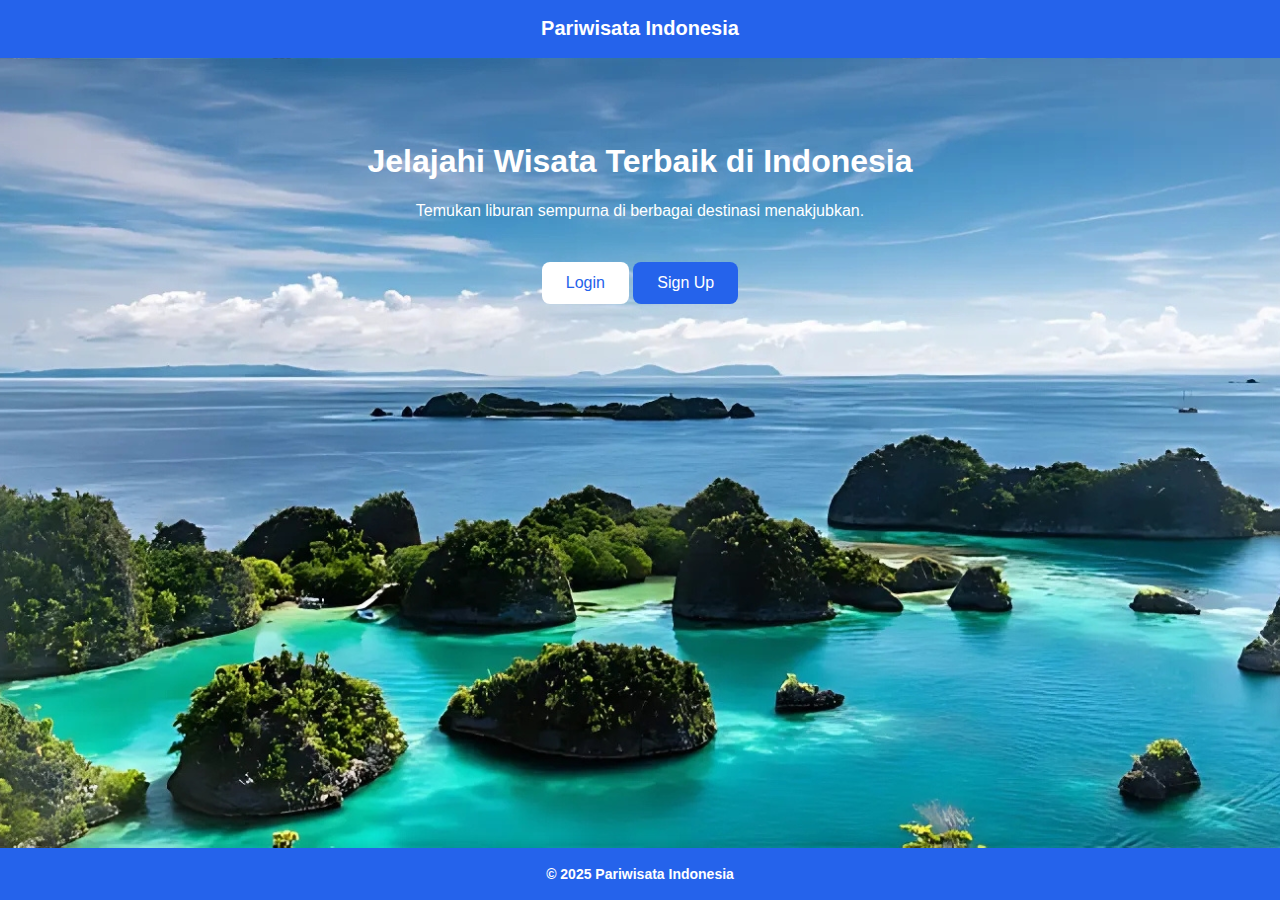
<file: index.html>
<!DOCTYPE html>
<html lang="id">
<head>
    <meta charset="UTF-8">
    <meta name="viewport" content="width=device-width, initial-scale=1.0">
    <title>Pariwisata Indonesia</title>
    <link rel="stylesheet" href="./css/index.css">
</head>
<body>
    <header>
        <h1>Pariwisata Indonesia</h1>
    </header>

    <section class="hero">
        <h1>Jelajahi Wisata Terbaik di Indonesia</h1>
        <p>Temukan liburan sempurna di berbagai destinasi menakjubkan.</p>
        
        <br>
        <a href="login.html" class="btn" style="background-color: white; color: #2563eb; margin-top: 8px;">Login</a>
        <a href="signup.html" class="btn" style="margin-top: 8px;">Sign Up</a>
    </section>

    <footer class="footer">
        <p>&copy; 2025 Pariwisata Indonesia</p>
    </footer>
</body>
</html>
</file>
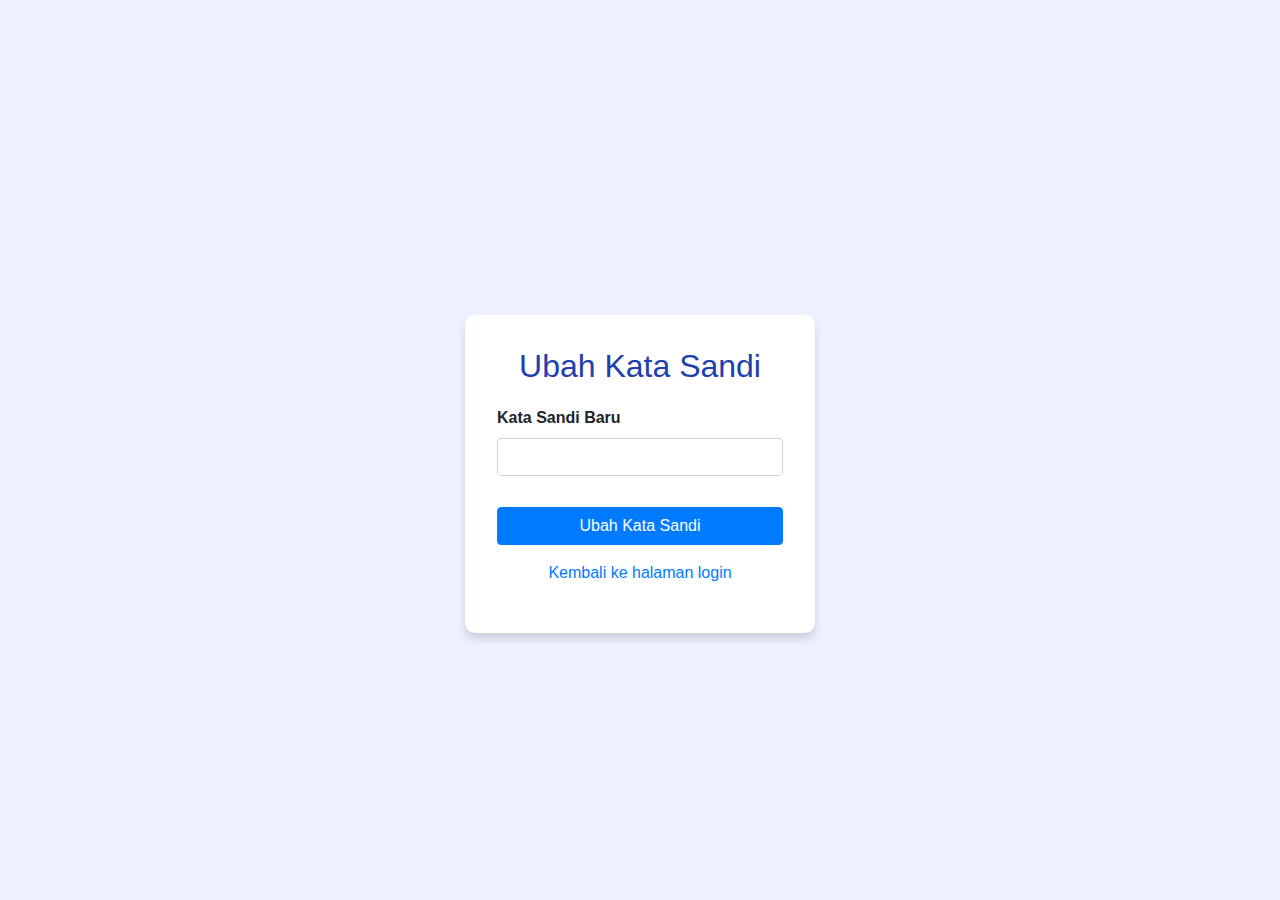
<file: change_password.html>
<!DOCTYPE html>
<html lang="id">
<head>
    <meta charset="UTF-8">
    <meta name="viewport" content="width=device-width, initial-scale=1.0">
    <title>Ubah Kata Sandi</title>
    <link rel="stylesheet" href="https://cdnjs.cloudflare.com/ajax/libs/bootstrap/4.5.2/css/bootstrap.min.css">
    <link rel="stylesheet" href="./css/resetpw.css">  
</head>
<body>
    <div class="container mt-5">
        <h2>Ubah Kata Sandi</h2>

        <!-- Form dummy -->
        <form onsubmit="event.preventDefault(); window.location.href='login.html';">
            <div class="form-group">
                <label for="new_password">Kata Sandi Baru</label>
                <input type="password" class="form-control" id="new_password" name="new_password" required>
            </div>

            <button type="submit" class="btn btn-primary">Ubah Kata Sandi</button>
        </form>

        <p class="mt-3"><a href="login.html">Kembali ke halaman login</a></p>
    </div>

    <script src="https://code.jquery.com/jquery-3.5.1.slim.min.js"></script>
    <script src="https://cdn.jsdelivr.net/npm/@popperjs/core@2.5.2/dist/umd/popper.min.js"></script>
    <script src="https://cdnjs.cloudflare.com/ajax/libs/bootstrap/4.5.2/js/bootstrap.min.js"></script>
</body>
</html>
</file>
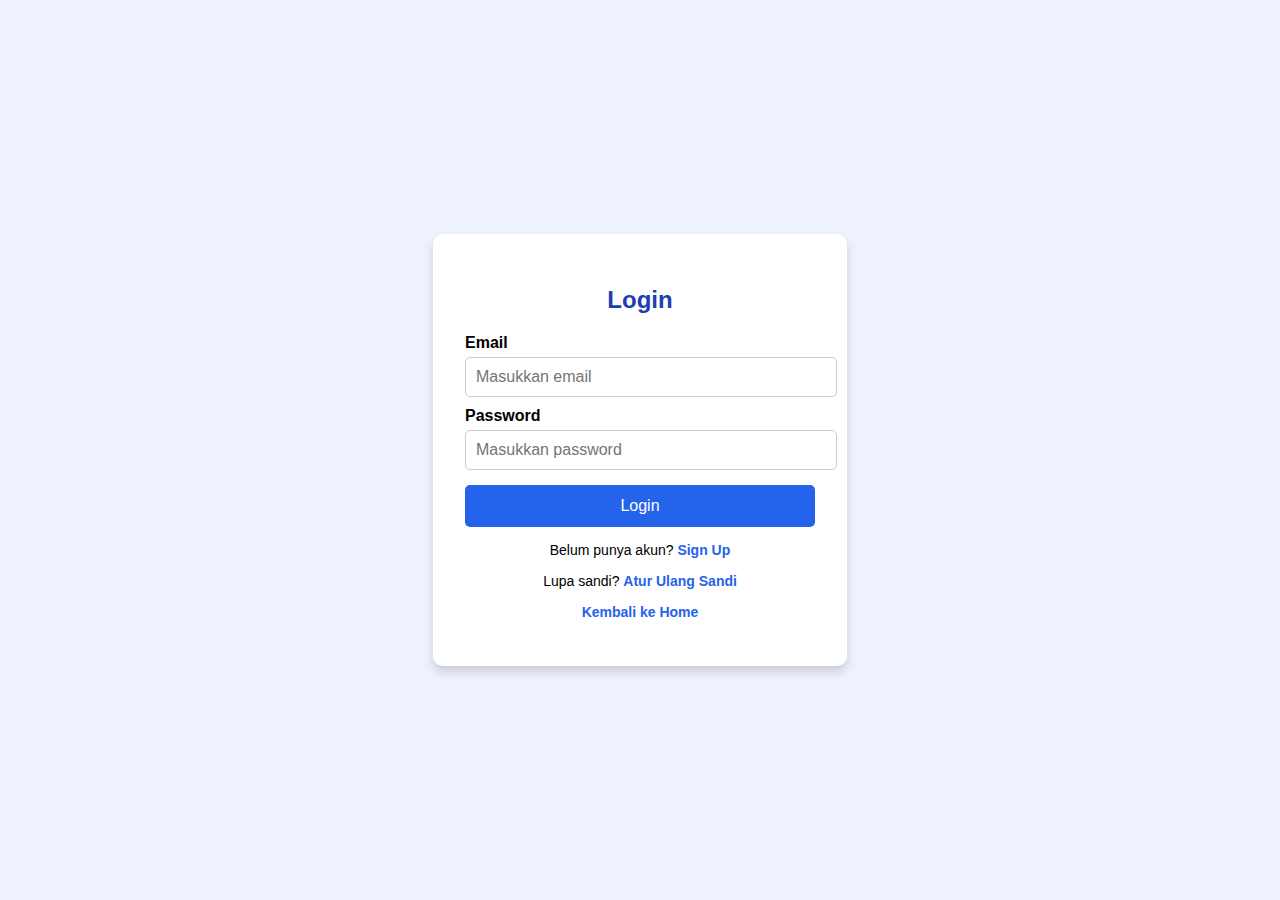
<file: login.html>
<!DOCTYPE html>
<html lang="id">

<head>
    <meta charset="UTF-8">
    <meta name="viewport" content="width=device-width, initial-scale=1.0">
    <title>Login</title>
    <link rel="stylesheet" href="./css/login.css"> 
</head>

<body>
    <div class="container">
        <h2>Login</h2>
        
        <!-- Ubah form jadi dummy (tidak mengirim ke server) -->
        <form onsubmit="event.preventDefault(); window.location.href='wireframe1.html';">
            <label for="email">Email</label>
            <input type="email" id="email" name="email" placeholder="Masukkan email" required>
            
            <label for="password">Password</label>
            <input type="password" id="password" name="password" placeholder="Masukkan password" required>
            
            <!-- Tombol login langsung trigger redirect -->
            <button type="submit">Login</button>
        </form>
         
        <p>Belum punya akun? <a href="signup.html">Sign Up</a></p>
        <p>Lupa sandi? <a href="resetpw.html">Atur Ulang Sandi</a></p>
        <p><a href="index.html">Kembali ke Home</a></p>
    </div>
</body>

</html>
</file>
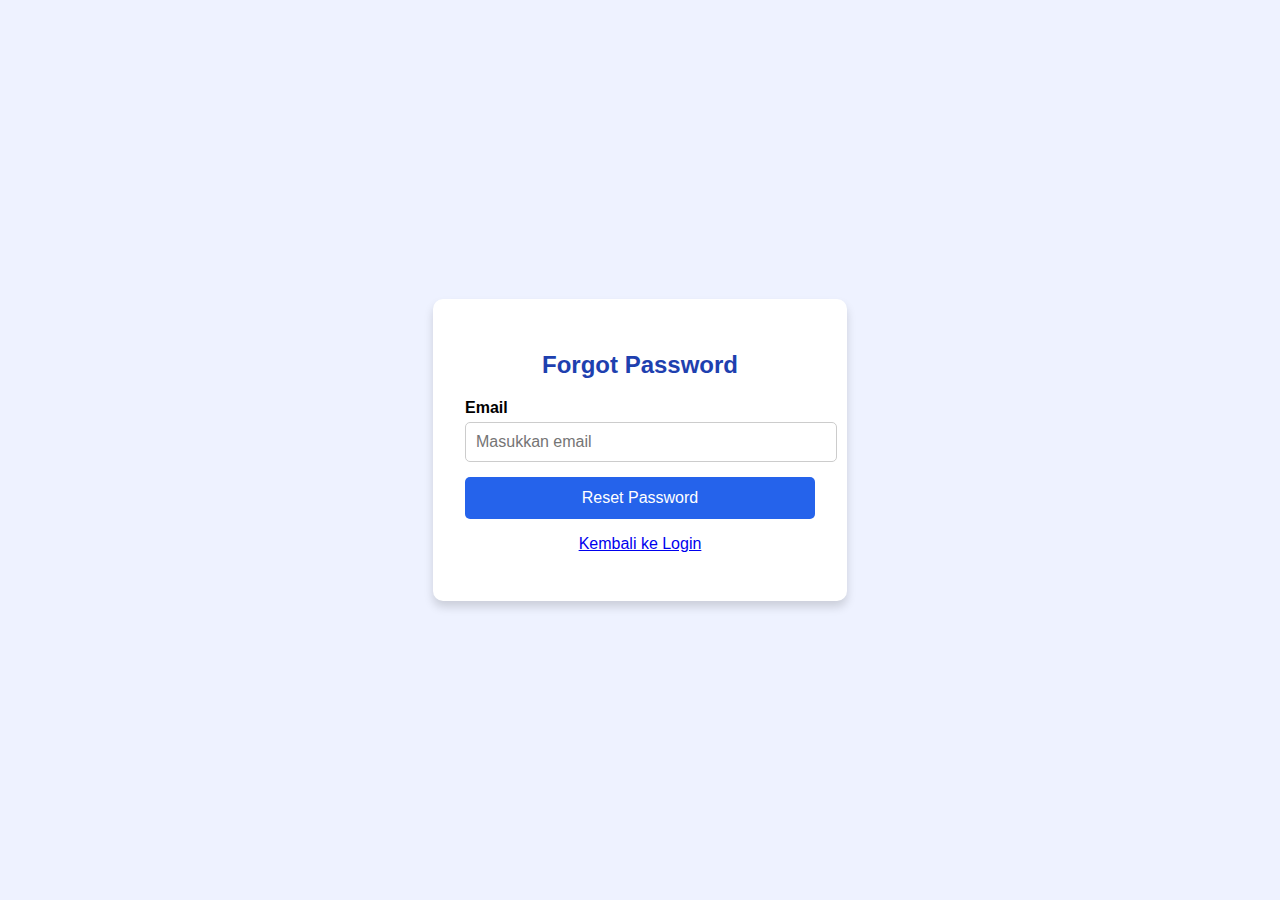
<file: resetpw.html>
<!DOCTYPE html>
<html lang="id">

<head>
    <meta charset="UTF-8">
    <meta name="viewport" content="width=device-width, initial-scale=1.0">
    <title>Forgot Password</title>
    <link rel="stylesheet" href="./css/resetpw.css">    
</head>

<body>
    <div class="container">
        <h2>Forgot Password</h2>

        <form onsubmit="event.preventDefault(); window.location.href='verify_code.html';">
            <label for="email">Email</label>
            <input type="email" id="email" name="email" placeholder="Masukkan email" required>
            <button type="submit">Reset Password</button>
        </form>
        
        <p><a href="login.html">Kembali ke Login</a></p>
    </div>
</body>

</html>
</file>
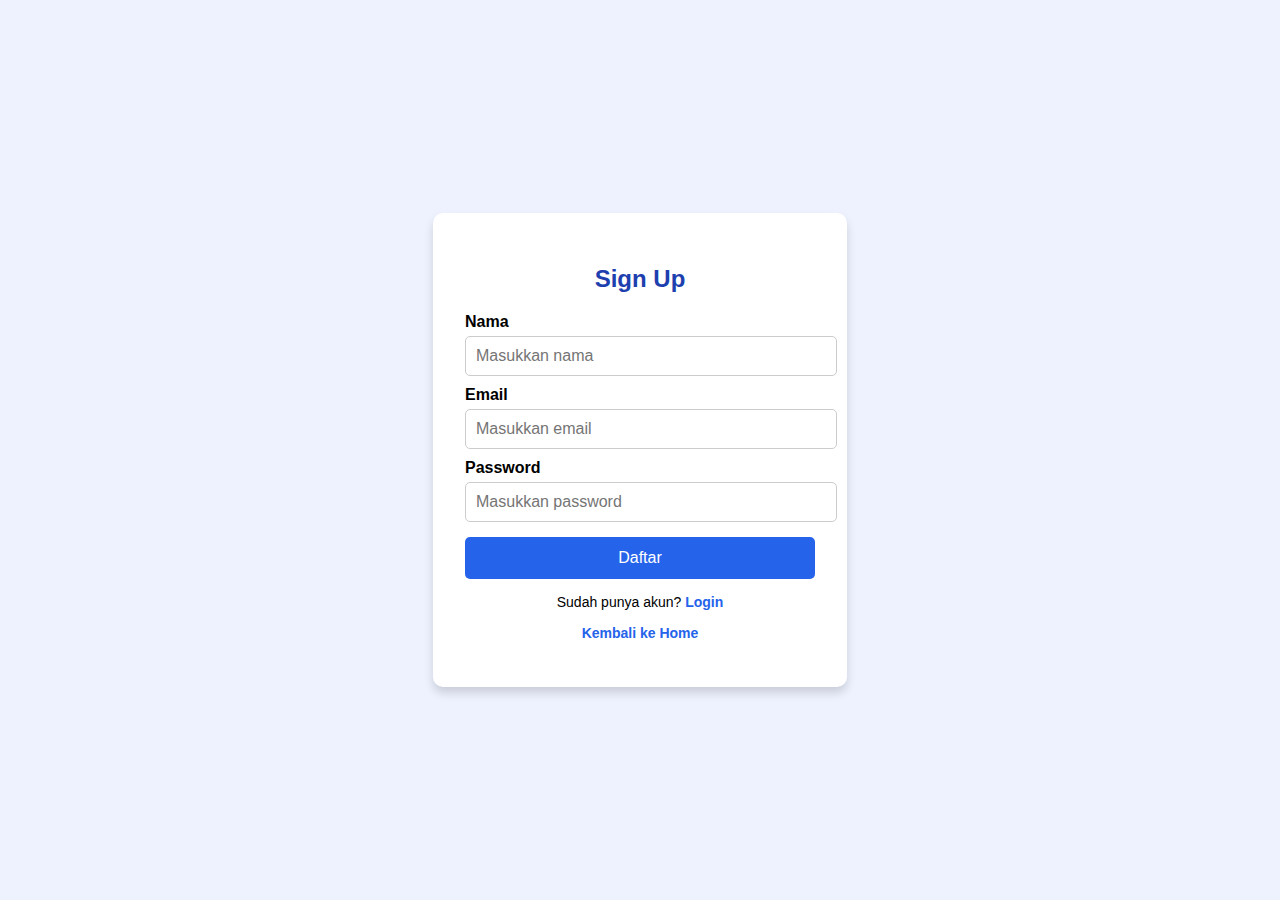
<file: signup.html>
<!DOCTYPE html>
<html lang="id">

<head>
    <meta charset="UTF-8">
    <meta name="viewport" content="width=device-width, initial-scale=1.0">
    <title>Sign Up</title>
    <link rel="stylesheet" href="./css/signup.css">
</head>

<body> 
    <div class="container">
        <h2>Sign Up</h2>

        <form onsubmit="event.preventDefault(); window.location.href='login.html';">
            <label for="name">Nama</label>
            <input type="text" id="name" name="name" placeholder="Masukkan nama" required>
            
            <label for="email">Email</label>
            <input type="email" id="email" name="email" placeholder="Masukkan email" required>
            
            <label for="password">Password</label>
            <input type="password" id="password" name="password" placeholder="Masukkan password" required>
            
            <button type="submit">Daftar</button>
        </form>
        
        <p>Sudah punya akun? <a href="login.html">Login</a></p>
        <p><a href="index.html">Kembali ke Home</a></p>
    </div>

</body>

</html>
</file>
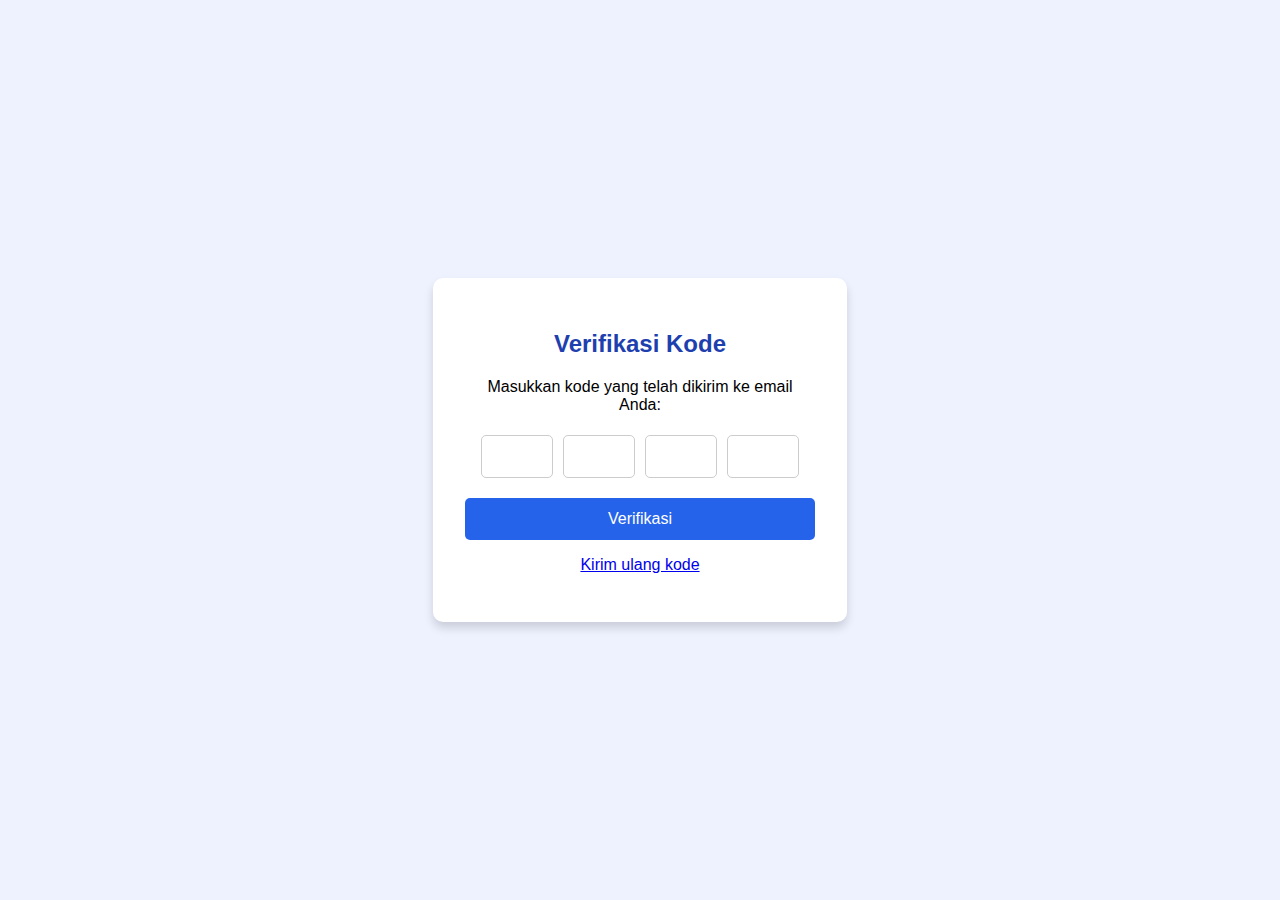
<file: verify_code.html>
<!DOCTYPE html>
<html lang="id">

<head>
    <meta charset="UTF-8">
    <meta name="viewport" content="width=device-width, initial-scale=1.0">
    <title>Verifikasi Kode</title>
    <link rel="stylesheet" href="./css/verify_code.css">
</head>

<body>
    <div class="container">
        <h2>Verifikasi Kode</h2>

        <p>Masukkan kode yang telah dikirim ke email Anda:</p>

        <form onsubmit="event.preventDefault(); window.location.href='change_password.html';">
            <div class="code-container">
                <input type="tel" maxlength="1" class="code-input" name="code" required>
                <input type="tel" maxlength="1" class="code-input" name="code" required>
                <input type="tel" maxlength="1" class="code-input" name="code" required>
                <input type="tel" maxlength="1" class="code-input" name="code" required>
            </div>
            <button type="submit">Verifikasi</button>
        </form>        
        
        <p id="message"></p>
        <p><a href="resetpw.html">Kirim ulang kode</a></p>
    </div>
</body>

</html>
</file>
<file: css/index.css>
html, body {
    height: 100%;
    margin: 0;
    display: flex;
    flex-direction: column;
    background-color: #f3f4f6;
    color: #1f2937;
    font-family: Arial, sans-serif;
    text-align: center;
}


header {
    background-color: #2563eb;
    color: white;
    padding: 4px 8px; /* Kurangi padding agar lebih kecil */
    text-align: center;
    font-size: 10px; /* Kurangi ukuran font */
    font-weight: bold;
    box-shadow: 0px 4px 10px rgba(0, 0, 0, 0.1);
}


.hero {
    flex: 1; 
    padding: 64px 16px;
    background-image: url('../background.jpg'); 
    background-size: cover; 
    background-position: center;
    color: white;
}

.btn {
    display: inline-block;
    margin-top: 16px;
    padding: 12px 24px;
    background-color: #2563eb;
    color: white;
    text-decoration: none;
    border-radius: 8px;
}
.btn:hover {
    background-color: #1e40af;
}


.footer {
   background-color: #2563eb;
    color: white;
    padding: 4px 8px; /* Kurangi padding agar lebih kecil */
    text-align: center;
    font-size: 14px; 
    font-weight: bold;
    box-shadow: 0px -4px 10px rgba(0, 0, 0, 0.1);
    position: relative;
}
</file>
<file: css/login.css>
body {
    background-color: #eef2ff;
    display: flex;
    align-items: center;
    justify-content: center;
    min-height: 100vh;
    font-family: 'Arial', sans-serif;
    margin: 0;
}

.container {
    background-color: white;
    padding: 32px;
    border-radius: 10px;
    box-shadow: 0 6px 10px rgba(0, 0, 0, 0.15);
    width: 350px;
    text-align: center;
}

h2 {
    color: #1e40af;
    margin-bottom: 20px;
}

label {
    display: block;
    text-align: left;
    font-weight: bold;
    margin-top: 10px;
}

input {
    width: 100%;
    padding: 10px;
    margin-top: 5px;
    border: 1px solid #ccc;
    border-radius: 5px;
    font-size: 16px;
}

button {
    width: 100%;
    padding: 12px;
    margin-top: 15px;
    background-color: #2563eb;
    color: white;
    border: none;
    border-radius: 5px;
    font-size: 16px;
    cursor: pointer;
    transition: background-color 0.3s;
}

button:hover {
    background-color: #1e40af;
}

p {
    margin-top: 15px;
    font-size: 14px;
}

a {
    color: #2563eb;
    text-decoration: none;
    font-weight: bold;
}

a:hover {
    text-decoration: underline;
}


.flash-messages {
    list-style: none;
    padding: 0;
}

.flash {
    padding: 10px;
    margin-bottom: 10px;
    border-radius: 5px;
    color: rgb(0, 0, 0);
}

.flash.success {
    background-color: #2563eb;
}

.flash.error {
    background-color: #dc3545;
}

.flash.warning {
    background-color: #ffc107;
    color: black;
}
</file>
<file: css/signup.css>
body {
    background-color: #eef2ff;
    display: flex;
    align-items: center;
    justify-content: center;
    min-height: 100vh;
    font-family: 'Arial', sans-serif;
    margin: 0;
}

.container {
    background-color: white;
    padding: 32px;
    border-radius: 10px;
    box-shadow: 0 6px 10px rgba(0, 0, 0, 0.15);
    width: 350px;
    text-align: center;
}

h2 {
    color: #1e40af;
    margin-bottom: 20px;
}

label {
    display: block;
    text-align: left;
    font-weight: bold;
    margin-top: 10px;
}

input {
    width: 100%;
    padding: 10px;
    margin-top: 5px;
    border: 1px solid #ccc;
    border-radius: 5px;
    font-size: 16px;
}

button {
    width: 100%;
    padding: 12px;
    margin-top: 15px;
    background-color: #2563eb;
    color: white;
    border: none;
    border-radius: 5px;
    font-size: 16px;
    cursor: pointer;
    transition: background-color 0.3s;
}

button:hover {
    background-color: #1e40af;
}

p {
    margin-top: 15px;
    font-size: 14px;
}

a {
    color: #2563eb;
    text-decoration: none;
    font-weight: bold;
}

a:hover {
    text-decoration: underline;
}


.flash-messages {
    list-style: none;
    padding: 0;
}

.flash {
    padding: 10px;
    margin-bottom: 10px;
    border-radius: 5px;
    color: rgb(0, 0, 0);
}

.flash.success {
    background-color: #2563eb;
}

.flash.error {
    background-color: #dc3545;
}

.flash.warning {
    background-color: #ffc107;
    color: black;
}
</file>
<file: css/verify_code.css>
body {
    background-color: #eef2ff;
    display: flex;
    align-items: center;
    justify-content: center;
    min-height: 100vh;
    font-family: 'Arial', sans-serif;
    margin: 0;
}
.container {
    background-color: white;
    padding: 32px;
    border-radius: 10px;
    box-shadow: 0 6px 10px rgba(0, 0, 0, 0.15);
    width: 350px;
    text-align: center;
}
h2 {
    color: #1e40af;
    margin-bottom: 20px;
}
input {
    width: 50px;
    padding: 10px;
    margin: 5px;
    text-align: center;
    font-size: 18px;
    border: 1px solid #ccc;
    border-radius: 5px;
}
.code-container {
    display: flex;
    justify-content: center;
}
button {
    width: 100%;
    padding: 12px;
    margin-top: 15px;
    background-color: #2563eb;
    color: white;
    border: none;
    border-radius: 5px;
    font-size: 16px;
    cursor: pointer;
    transition: background-color 0.3s;
}
button:hover {
    background-color: #1e40af;
}
.message {
    font-size: 18px;
    margin-top: 15px;
}
.success {
    color: green;
}
.error {
    color: red;
}

.flash-messages {
    list-style: none;
    padding: 0;
}

.flash {
    padding: 10px;
    margin-bottom: 10px;
    border-radius: 5px;
    color: rgb(0, 0, 0);
}

.flash.success {
    background-color: #2563eb;
}

.flash.error {
    background-color: #dc3545;
}

.flash.warning {
    background-color: #ffc107;
    color: black;
}
</file>
<file: css/resetpw.css>
body {
    background-color: #eef2ff;
    display: flex;
    align-items: center;
    justify-content: center;
    min-height: 100vh;
    font-family: 'Arial', sans-serif;
    margin: 0;
}
.container {
    background-color: white;
    padding: 32px;
    border-radius: 10px;
    box-shadow: 0 6px 10px rgba(0, 0, 0, 0.15);
    width: 350px;
    text-align: center;
}
h2 {
    color: #1e40af;
    margin-bottom: 20px;
}
label {
    display: block;
    text-align: left;
    font-weight: bold;
    margin-top: 10px;
}
input {
    width: 100%;
    padding: 10px;
    margin-top: 5px;
    border: 1px solid #ccc;
    border-radius: 5px;
    font-size: 16px;
}
button {
    width: 100%;
    padding: 12px;
    margin-top: 15px;
    background-color: #2563eb;
    color: white;
    border: none;
    border-radius: 5px;
    font-size: 16px;
    cursor: pointer;
    transition: background-color 0.3s;
}
button:hover {
    background-color: #1e40af;
}
.success, .error {
    display: none;
    font-size: 20px;
    margin-top: 15px;
}
.success {
    color: green;
}
.error {
    color: red;
}

.flash-messages {
    list-style: none;
    padding: 0;
}

.flash {
    padding: 10px;
    margin-bottom: 10px;
    border-radius: 5px;
    color: rgb(0, 0, 0);
}

.flash.success {
    background-color: #2563eb;
}

.flash.error {
    background-color: #dc3545;
}

.flash.warning {
    background-color: #ffc107;
    color: black;
}
</file>
